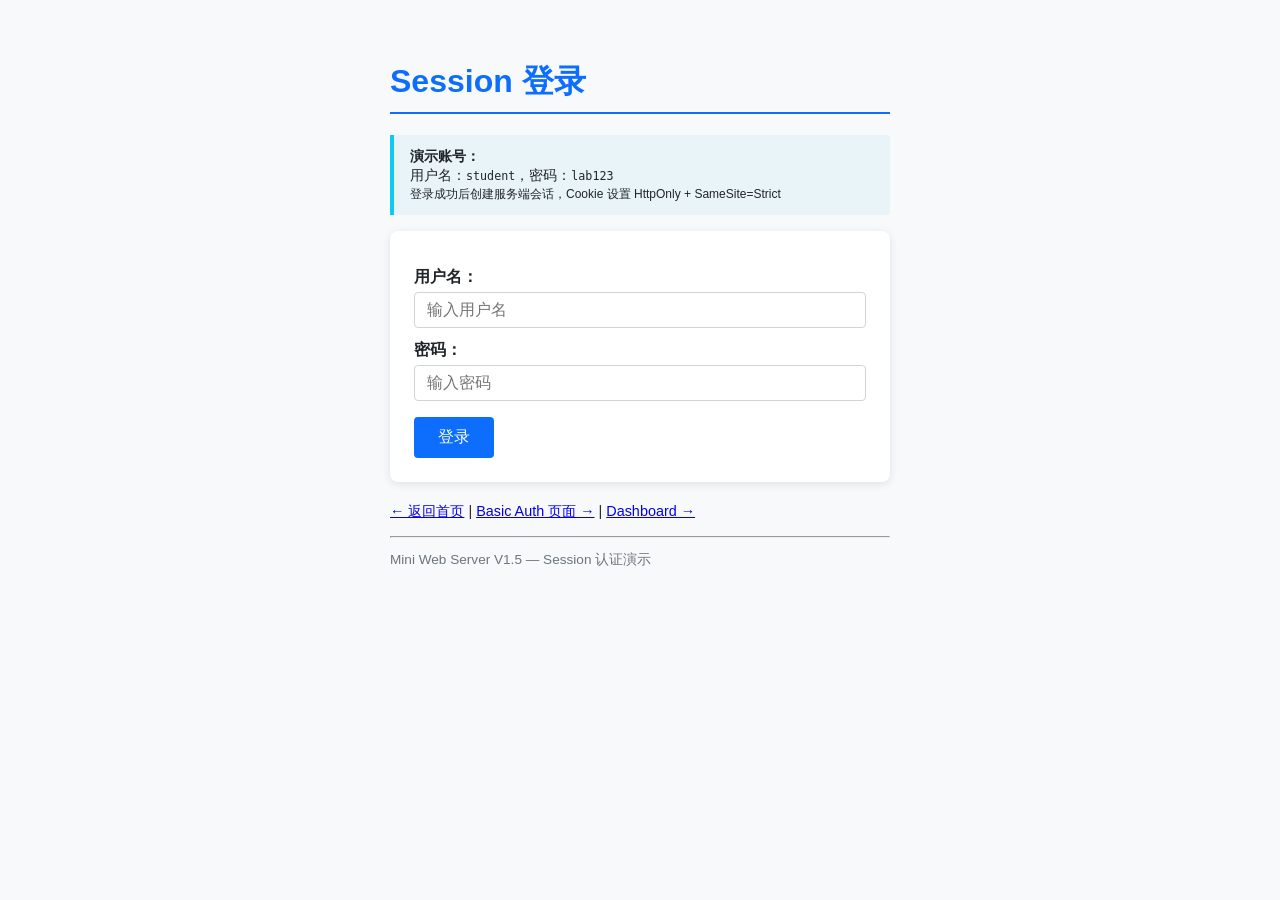
<file: mini_webserver/www/login.html>
<!DOCTYPE html>
<html lang="zh-CN">
<head>
    <meta charset="utf-8">
    <title>登录 - Mini Web Server</title>
    <style>
        body {
            font-family: -apple-system, BlinkMacSystemFont, "Segoe UI", Roboto, sans-serif;
            max-width: 500px;
            margin: 60px auto;
            padding: 0 20px;
            background: #f8f9fa;
            color: #212529;
        }
        h1 { color: #0d6efd; border-bottom: 2px solid #0d6efd; padding-bottom: 8px; }
        form { background: white; padding: 24px; border-radius: 8px; box-shadow: 0 2px 8px rgba(0,0,0,0.1); }
        label { display: block; margin: 12px 0 4px; font-weight: 600; }
        input[type="text"], input[type="password"] {
            width: 100%; padding: 8px 12px; border: 1px solid #ced4da;
            border-radius: 4px; font-size: 16px; box-sizing: border-box;
        }
        button {
            margin-top: 16px; padding: 10px 24px;
            background: #0d6efd; color: white; border: none;
            border-radius: 4px; font-size: 16px; cursor: pointer;
        }
        button:hover { background: #0b5ed7; }
        .info { background: #e8f4f8; border-left: 4px solid #0dcaf0; padding: 12px 16px; margin: 16px 0; border-radius: 0 4px 4px 0; font-size: 0.9em; }
    </style>
</head>
<body>
    <h1>Session 登录</h1>
    <div class="info">
        <strong>演示账号：</strong><br>
        用户名：<code>student</code>，密码：<code>lab123</code><br>
        <small>登录成功后创建服务端会话，Cookie 设置 HttpOnly + SameSite=Strict</small>
    </div>
    <form method="POST" action="/login">
        <label for="username">用户名：</label>
        <input type="text" id="username" name="username" placeholder="输入用户名" required>

        <label for="password">密码：</label>
        <input type="password" id="password" name="password" placeholder="输入密码" required>

        <button type="submit">登录</button>
    </form>
    <p style="margin-top: 20px; font-size: 0.9em;">
        <a href="/">← 返回首页</a> |
        <a href="/secured">Basic Auth 页面 →</a> |
        <a href="/dashboard">Dashboard →</a>
    </p>
    <hr>
    <p style="color: #6c757d; font-size: 0.85em;">Mini Web Server V1.5 — Session 认证演示</p>
</body>
</html>
</file>
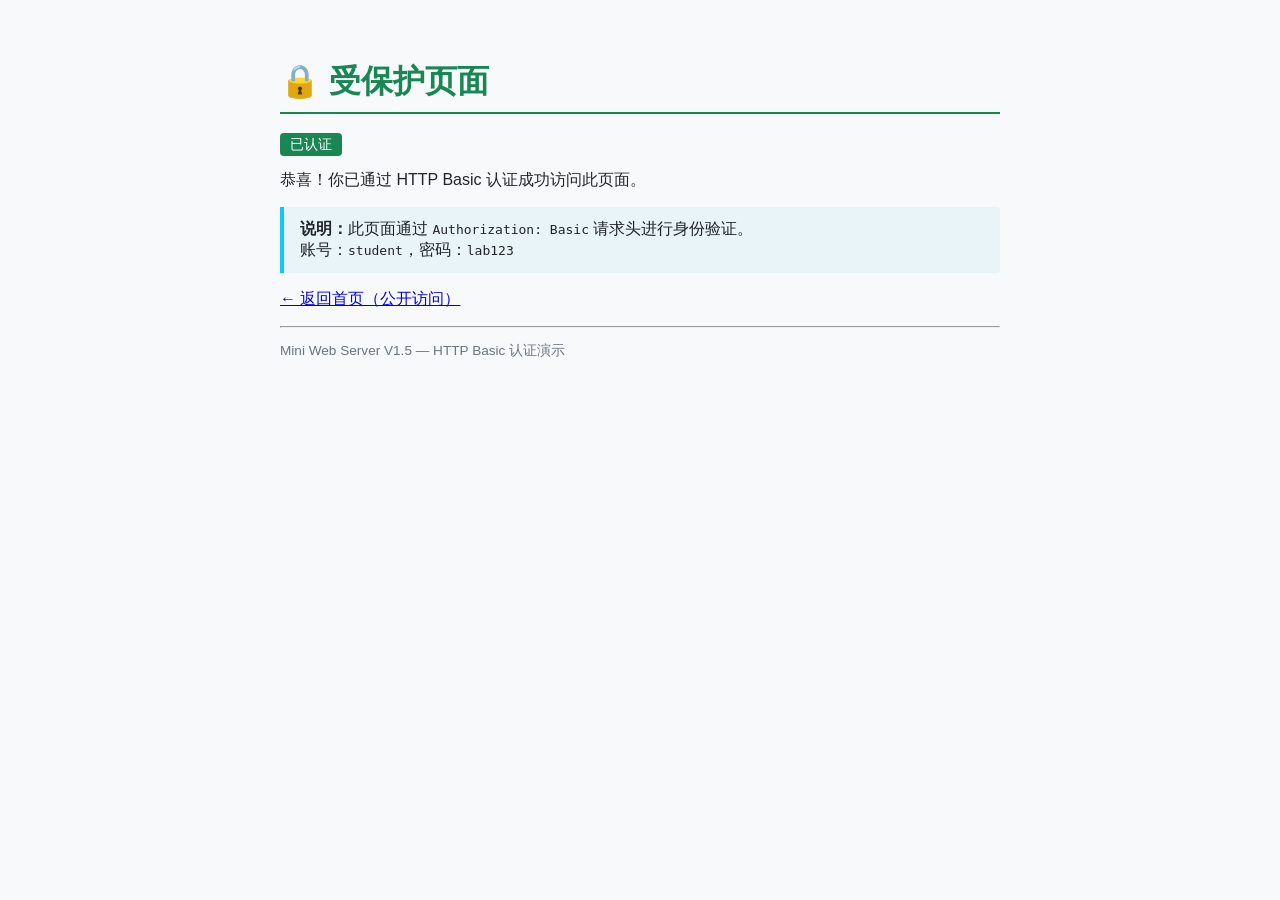
<file: mini_webserver/www/secured.html>
<!DOCTYPE html>
<html lang="zh-CN">
<head>
    <meta charset="utf-8">
    <title>受保护页面 - Mini Web Server</title>
    <style>
        body {
            font-family: -apple-system, BlinkMacSystemFont, "Segoe UI", Roboto, sans-serif;
            max-width: 720px;
            margin: 60px auto;
            padding: 0 20px;
            background: #f8f9fa;
            color: #212529;
        }
        h1 { color: #198754; border-bottom: 2px solid #198754; padding-bottom: 8px; }
        .badge { background: #198754; color: white; padding: 4px 10px; border-radius: 4px; font-size: 0.85em; }
        .info { background: #e8f4f8; border-left: 4px solid #0dcaf0; padding: 12px 16px; margin: 16px 0; border-radius: 0 4px 4px 0; }
    </style>
</head>
<body>
    <h1>🔒 受保护页面</h1>
    <p><span class="badge">已认证</span></p>
    <p>恭喜！你已通过 HTTP Basic 认证成功访问此页面。</p>
    <div class="info">
        <strong>说明：</strong>此页面通过 <code>Authorization: Basic</code> 请求头进行身份验证。<br>
        账号：<code>student</code>，密码：<code>lab123</code>
    </div>
    <p><a href="/">← 返回首页（公开访问）</a></p>
    <hr>
    <p style="color: #6c757d; font-size: 0.85em;">Mini Web Server V1.5 — HTTP Basic 认证演示</p>
</body>
</html>
</file>
